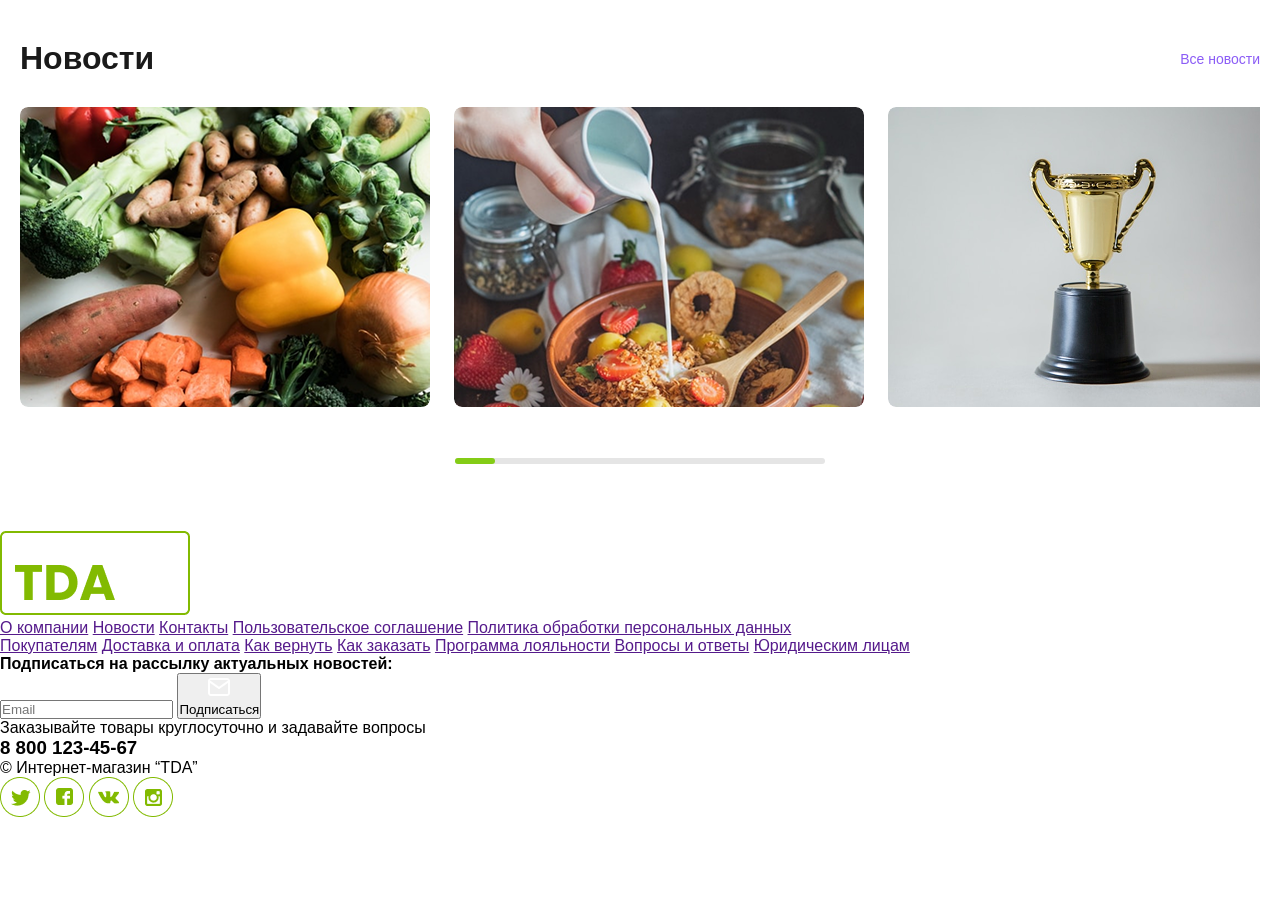
<file: ползунок/index.html>
<!DOCTYPE html>
<html lang="en">
<head>
    <meta charset="UTF-8">
    <meta name="viewport" content="width=device-width, initial-scale=1.0">
    <title>Document</title>
    <link rel="stylesheet" href="style.css">
</head>
<body>
<body>
    <section class="news">
        <div class="head">
            <h1>Новости</h1>
            <p>Все новости</p>
        </div>

        <div class="slider">
            <div class="track" id="track">
                <div class="card">
                    <img src="img.png" alt="">
                    <div class="info">
                        <p>15.12.2021</p>
                        <h2>«Самое ценное в нашем мире — овощи»</h2>
                    </div>
                </div>
                <div class="card">
                    <img src="img (1).png" alt="">
                    <div class="info">
                        <p>15.12.2021</p>
                        <h2>Чувство вкуса</h2>
                    </div>
                </div>
                <div class="card">
                    <img src="img (2).png" alt="">
                    <div class="info">
                        <p>15.12.2021</p>
                        <h2>«TDA» установила новый мировой рекорд Гиннесса</h2>
                    </div>
                </div>
                <div class="card">
                    <img src="img.png" alt="">
                    <div class="info">
                        <p>20.12.2021</p>
                        <h2>Новые технологии в сфере питания</h2>
                    </div>
                </div>
                <div class="card">
                    <img src="img (1).png" alt="">
                    <div class="info">
                        <p>25.12.2021</p>
                        <h2>Как правильно выбирать продукты</h2>
                    </div>
                </div>
                <div class="card">
                    <img src="img (2).png" alt="">
                    <div class="info">
                        <p>30.12.2021</p>
                        <h2>Итоги года: лучшие блюда 2021</h2>
                    </div>
                </div>
            </div>

            <div class="line" id="line">
                <div class="thumb" id="thumb"></div>
            </div>
        </div>
    </section>
    <script src="script.js"></script>

    <footer>
        <div class="center">
            <div class="foot">
                <ul class="one">
                    <div>
                        <img src="logo.png" alt="" class="kartinka">
                    </div>
                    <div class="text">
                        <a href="" class="black">О компании</a>
                        <a href="">Новости</a>
                        <a href="">Контакты</a>
                        <a href="">Пользовательское соглашение</a>
                        <a href="">Политика обработки персональных данных</a>
                    </div>
                </ul>
                <ul class="two">
                    <a href="" class="black">Покупателям</a>
                    <a href="">Доставка и оплата</a>
                    <a href="">Как вернуть</a>
                    <a href="">Как заказать</a>
                    <a href="">Программа лояльности</a>
                    <a href="">Вопросы и ответы</a>
                    <a href="">Юридическим лицам</a>
                </ul>
                <div class="tree">
                    <h4 class="black">Подписаться на рассылку актуальных новостей:</h4>
                    <div class="pochta">
                        <input type="email" class="pochta_t" placeholder="Email">
                        <button class="email">
                            <img src="mail.png" alt="">
                            <p>Подписаться</p>
                        </button>
                    </div>
                    <div  class="blacko">
                        <p class="black">Заказывайте товары круглосуточно 
                            и задавайте вопросы</p>
                    </div>
                    <h3>8 800 123-45-67</h3>
                </div>
            </div>
        </div>
        
        <div class="niz">
            <div class="sam_niz">
                <p class="just_text">© Интернет-магазин “TDA”</p>
                <div class="socsec">
                    <img src="twitter.png" alt="">
                    <img src="facebook.png" alt="">
                    <img src="vk.png" alt="">
                    <img src="instagramm.png" alt="">
                </div>
            </div>
        </div>
    </footer>
</body>
</html>
</file>
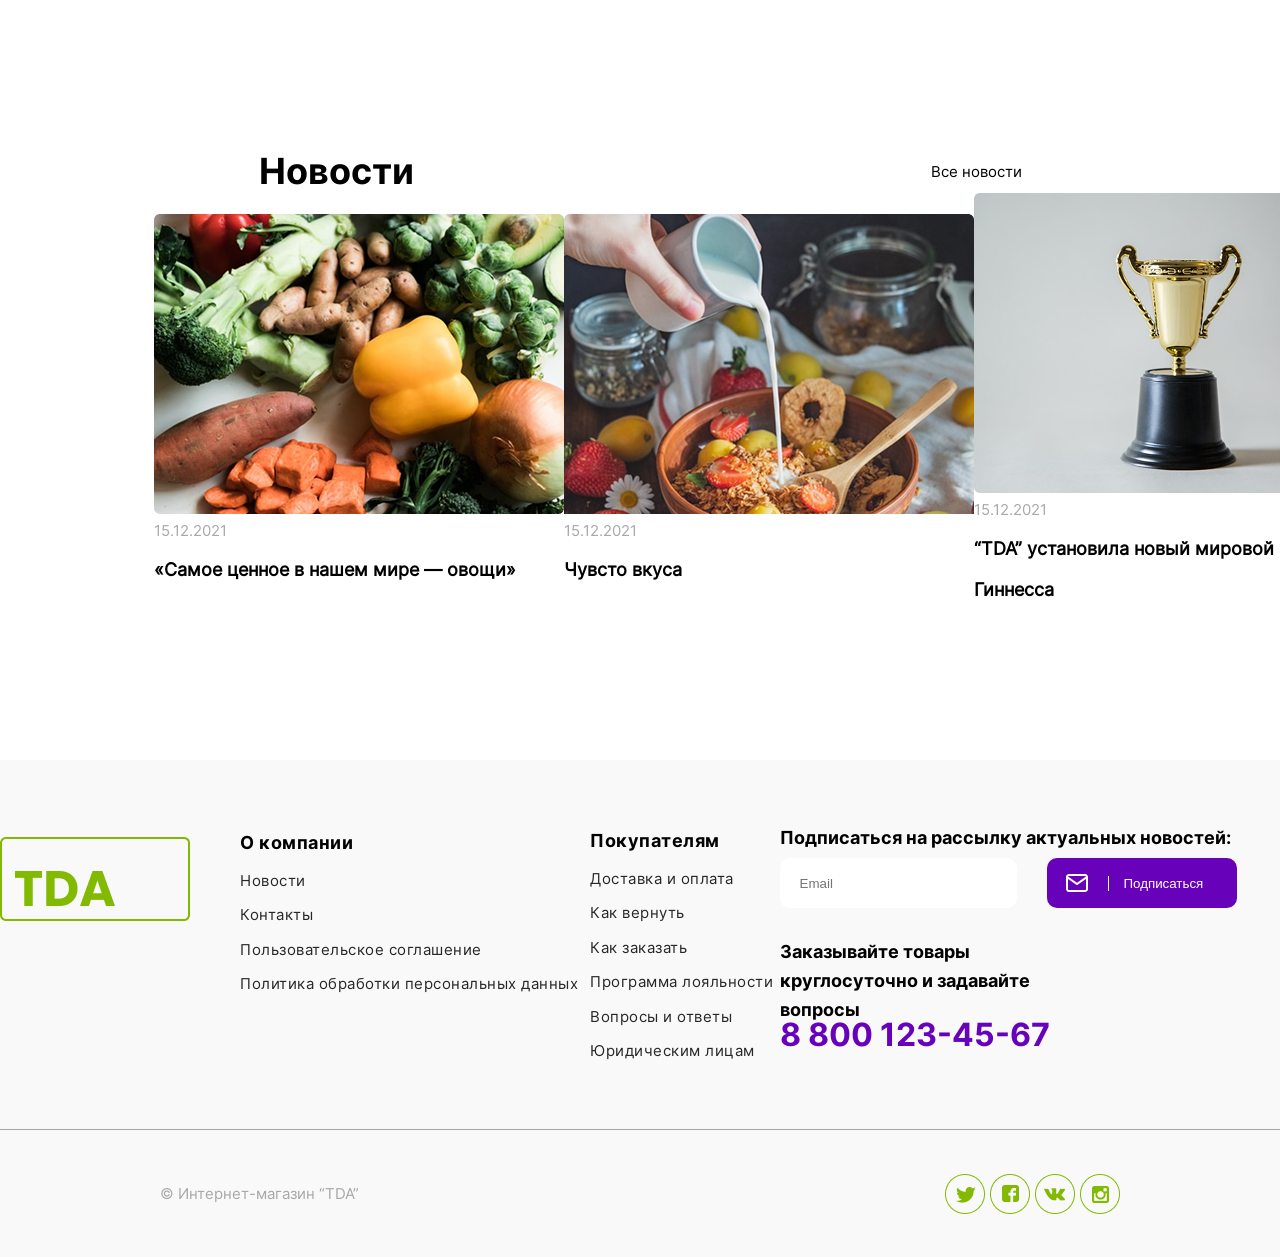
<file: сайт имагазин/index.html>
<!DOCTYPE html>
<html lang="en">
<head>
    <meta charset="UTF-8">
    <meta name="viewport" content="width=device-width, initial-scale=1.0">
    <title>Document</title>
    <link rel="stylesheet" href="style.css">
</head>
<body>
    <section>
        <div class="polzunok">
            <div class="news">
                <div class="kaka">
                    <div class="sec1">
                        <h1>Новости</h1>
                        <p>Все новости</p>
                    </div>
                </div>
                <div class="kartinki">
                    <div class="sec2"> 
                        <img src="img.png" alt="">
                        <p>15.12.2021</p>
                        <h2>«Самое ценное в нашем мире — 
                        овощи»</h2>
                    </div>
                    <div class="sec3">
                        <img src="img (1).png" alt="">
                        <p>15.12.2021</p>
                        <h2>Чувсто вкуса</h2>
                    </div>
                    <div class="sec4">
                        <img src="img (2).png" alt="">
                        <p>15.12.2021</p>
                        <h2>“TDA” установила новый мировой 
                        рекорд Гиннесса</h2>
                    </div>
                </div>
                <div>
                        <input type="hidden">
                </div>
            </div>
        </div>
    </section>
    <footer>
        <div class="center">
            <div class="foot">
                <ul class="one">
                    <div>
                        <img src="logo.png" alt="" class="kartinka">
                    </div>
                    <div class="text">
                        <a href="" class="black">О компании</a>
                        <a href="">Новости</a>
                        <a href="">Контакты</a>
                        <a href="">Пользовательское соглашение</a>
                        <a href="">Политика обработки персональных данных</a>
                    </div>
                </ul>
                <ul class="two">
                    <a href="" class="black">Покупателям</a>
                    <a href="">Доставка и оплата</a>
                    <a href="">Как вернуть</a>
                    <a href="">Как заказать</a>
                    <a href="">Программа лояльности</a>
                    <a href="">Вопросы и ответы</a>
                    <a href="">Юридическим лицам</a>
                </ul>
                <div class="tree">
                    <h4 class="black">Подписаться на рассылку актуальных новостей:</h4>
                    <div class="pochta">
                        <input type="email" class="pochta_t" placeholder="Email">
                        <button class="email">
                            <img src="mail.png" alt="">
                            <p>Подписаться</p>
                        </button>
                    </div>
                    <div  class="blacko">
                        <p class="black">Заказывайте товары круглосуточно 
                            и задавайте вопросы</p>
                    </div>
                    <h3>8 800 123-45-67</h3>
                </div>
            </div>
        </div>
        
        <div class="niz">
            <div class="sam_niz">
                <p class="just_text">© Интернет-магазин “TDA”</p>
                <div class="socsec">
                    <img src="twitter.png" alt="">
                    <img src="facebook.png" alt="">
                    <img src="vk.png" alt="">
                    <img src="instagramm.png" alt="">
                </div>
            </div>
        </div>
    </footer>
</body>
</html>
</file>
<file: ползунок/style.css>
* {
  margin: 0;
  padding: 0;
  box-sizing: border-box;
}

body {
  font-family: -apple-system, BlinkMacSystemFont, "Segoe UI", Roboto, sans-serif;
  background: #fff;
}

.news {
  max-width: 1320px;
  margin: 0 auto;
  padding: 40px 20px;
}

.head {
  display: flex;
  justify-content: space-between;
  align-items: center;
  margin-bottom: 30px;
}
.head h1 {
  font-size: 32px;
  font-weight: 600;
  color: #1a1a1a;
}
.head p {
  color: #8b5cf6;
  font-size: 14px;
  cursor: pointer;
}
.head p:hover {
  text-decoration: underline;
}

.slider {
  overflow: hidden;
  position: relative;
}

.track {
  display: flex;
  gap: 24px;
  transition: transform 0.5s ease;
  width: -moz-fit-content;
  width: fit-content;
}

.card {
  width: 410px;
  flex-shrink: 0;
  cursor: pointer;
  border-radius: 8px;
  overflow: hidden;
  opacity: 0;
  transform: scale(0.8);
  transform-origin: center center;
  transition: opacity 0.6s ease, transform 0.6s cubic-bezier(0.34, 1.56, 0.64, 1);
}
.card.show {
  opacity: 1;
  transform: scale(1);
}
.card img {
  width: 410px;
  height: 300px;
  -o-object-fit: cover;
     object-fit: cover;
  border-radius: 8px;
  display: block;
  transition: border-radius 0.3s ease;
}
.card .info {
  max-height: 0;
  opacity: 0;
  overflow: hidden;
  padding: 0 20px;
  transition: max-height 0.4s ease, opacity 0.3s ease, padding 0.4s ease;
}
.card .info p {
  color: #999;
  font-size: 13px;
  margin-bottom: 6px;
}
.card .info h2 {
  color: #1a1a1a;
  font-size: 18px;
  font-weight: 600;
  line-height: 1.4;
}
.card:hover {
  box-shadow: 0 4px 12px rgba(0, 0, 0, 0.08);
}
.card:hover img {
  border-radius: 8px 8px 0 0;
}
.card:hover .info {
  max-height: 120px;
  opacity: 1;
  padding: 16px 20px 20px;
}

.line {
  width: 370px;
  height: 60px;
  margin: 24px auto 0;
  position: relative;
  cursor: grab;
}
.line::before {
  content: "";
  position: absolute;
  top: 50%;
  left: 0;
  right: 0;
  height: 6px;
  background: #e5e5e5;
  border-radius: 3px;
  transform: translateY(-50%);
}

.thumb {
  width: 40px;
  height: 6px;
  background: #84cc16;
  border-radius: 3px;
  position: absolute;
  left: 0;
  top: 50%;
  transform: translateY(-50%);
  transition: left 0.3s ease;
  cursor: grab;
}
.thumb:active {
  cursor: grabbing;
}/*# sourceMappingURL=style.css.map */
</file>
<file: сайт имагазин/style.css>
* {
  margin: 0%;
  padding: 0%;
  box-sizing: border-box;
}

@font-face {
  font-family: "Poppins-R";
  src: url(Inter-Regular.otf);
}
@font-face {
  font-family: "Poppins-B";
  src: url(Inter-Bold.otf);
}
.polzunok {
  width: 100%;
  height: 760px;
  display: flex;
  flex-direction: row;
  justify-content: center;
  align-items: center;
}
.polzunok .news {
  width: 100%;
  height: 50px;
  display: flex;
  flex-direction: column;
  justify-content: center;
  align-items: center;
}
.polzunok .news .kaka {
  width: 100%;
  height: 50px;
}
.polzunok .news .kaka .sec1 {
  display: flex;
  flex-direction: row;
  justify-content: space-around;
  align-items: center;
}
.polzunok .news .kaka .sec1 h1 {
  font-size: 36px;
  font-family: "Poppins-B";
}
.polzunok .news .kaka .sec1 p {
  font-size: 15px;
  font-family: "Poppins-R";
}
.polzunok .news .kartinki {
  width: 76%;
  display: flex;
  flex-direction: row;
  justify-content: space-evenly;
  align-items: center;
}
.polzunok .news .kartinki .sec2 {
  display: flex;
  flex-direction: column;
  line-height: 2.3;
}
.polzunok .news .kartinki .sec2 img {
  width: 410px;
  height: 300px;
}
.polzunok .news .kartinki .sec2 p {
  font-family: "Poppins-R";
  font-size: 15px;
  color: #A8A8A8;
}
.polzunok .news .kartinki .sec2 h2 {
  font-size: 18px;
  font-family: "Poppins-R";
}
.polzunok .news .kartinki .sec3 {
  display: flex;
  flex-direction: column;
  line-height: 2.3;
}
.polzunok .news .kartinki .sec3 img {
  width: 410px;
  height: 300px;
}
.polzunok .news .kartinki .sec3 p {
  font-family: "Poppins-R";
  font-size: 15px;
  color: #A8A8A8;
}
.polzunok .news .kartinki .sec3 h2 {
  font-size: 18px;
  font-family: "Poppins-R";
}
.polzunok .news .kartinki .sec4 {
  display: flex;
  flex-direction: column;
  line-height: 2.3;
}
.polzunok .news .kartinki .sec4 img {
  width: 410px;
  height: 300px;
}
.polzunok .news .kartinki .sec4 p {
  font-family: "Poppins-R";
  font-size: 15px;
  color: #A8A8A8;
}
.polzunok .news .kartinki .sec4 h2 {
  font-size: 18px;
  font-family: "Poppins-R";
}

.foot {
  width: 100%;
  height: 370px;
  display: flex;
  flex-direction: row;
  justify-content: space-evenly;
  align-items: center;
  background-color: #F9F9F9;
  text-decoration: none;
  border-bottom: 1px solid #A8A8A8;
}
.foot .one {
  display: flex;
  flex-direction: row;
  justify-content: space-evenly;
  vertical-align: top;
  letter-spacing: 0.5px;
  line-height: 2.3;
  margin-bottom: 65px;
}
.foot .one .text {
  width: 350px;
  display: flex;
  flex-direction: column;
}
.foot .one a {
  font-family: "Poppins-R";
  font-size: 15px;
  text-decoration: none;
  color: #272727;
}
.foot .one .black {
  font-size: 18px;
  font-family: "Poppins-B";
  color: black;
}
.foot .one .kartinka {
  margin-right: 50px;
  margin-top: 15px;
}
.foot .two {
  width: 200px;
  display: flex;
  flex-direction: column;
  align-items: flex-start;
  letter-spacing: 0.5px;
  line-height: 2.3;
}
.foot .two .black {
  font-size: 18px;
  font-family: "Poppins-B";
  color: black;
}
.foot .two a {
  font-family: "Poppins-R";
  font-size: 15px;
  text-decoration: none;
  color: #272727;
  transition: 0.5s all ease;
}
.foot .two a a:hover {
  transform: translateY(-5px);
}
.foot .tree {
  display: flex;
  flex-direction: column;
  align-items: flex-start;
  line-height: 2.3;
  vertical-align: top;
}
.foot .tree .blacko {
  width: 100%;
  font-size: 18px;
  font-family: "Poppins-B";
  color: black;
  line-height: 1.6;
}
.foot .tree .blacko .black {
  width: 65%;
  height: 60px;
}
.foot .tree h3 {
  color: #6701BA;
  font-family: "Poppins-B";
  font-size: 32px;
}
.foot .tree .black {
  font-size: 18px;
  font-family: "Poppins-B";
  color: black;
}
.foot .tree a {
  font-family: "Poppins-R";
  font-size: 15px;
  text-decoration: none;
  color: #272727;
}
.foot .tree .pochta {
  width: 457px;
  height: 80px;
  display: flex;
  flex-direction: row;
  justify-content: space-between;
}
.foot .tree .pochta .pochta_t {
  width: 237px;
  height: 50px;
  border: none;
  border-radius: 10px;
  padding: 20px;
  outline: none;
}
.foot .tree .pochta .email {
  width: 190PX;
  height: 50px;
  display: flex;
  flex-direction: row;
  justify-content: space-evenly;
  align-items: center;
  border: none;
  border-radius: 10px;
  background-color: #6701BA;
  color: white;
  transition: transform 0.3s ease;
  box-shadow: 2px 2px 4px #272727 95, 95, 95, 0.5;
}
.foot .tree .pochta .email p {
  width: 110px;
  border-left: 1px solid #FFFFFF;
}
.foot .tree .pochta .email:active {
  transform: scale(0.95);
  box-shadow: 3px 2px 25px 1px rgba(0, 0, 0, 0.25);
}

.niz {
  width: 100%;
  height: 127px;
  display: flex;
  flex-direction: row;
  justify-content: center;
  align-items: center;
  background-color: #F9F9F9;
}
.niz p {
  font-size: 15px;
  font-family: "Poppins-R";
  color: #A8A8A8;
}
.niz .sam_niz {
  width: 75%;
  display: flex;
  flex-direction: row;
  justify-content: space-between;
  align-items: center;
}
.niz .socsec {
  width: -moz-min-content;
  width: min-content;
  display: flex;
  flex-direction: row;
  gap: 5px;
}
.niz .socsec img {
  width: auto;
  transition: 0.5s all ease;
}
.niz .socsec img:hover {
  transform: translateY(-5px);
}/*# sourceMappingURL=style.css.map */
</file>
